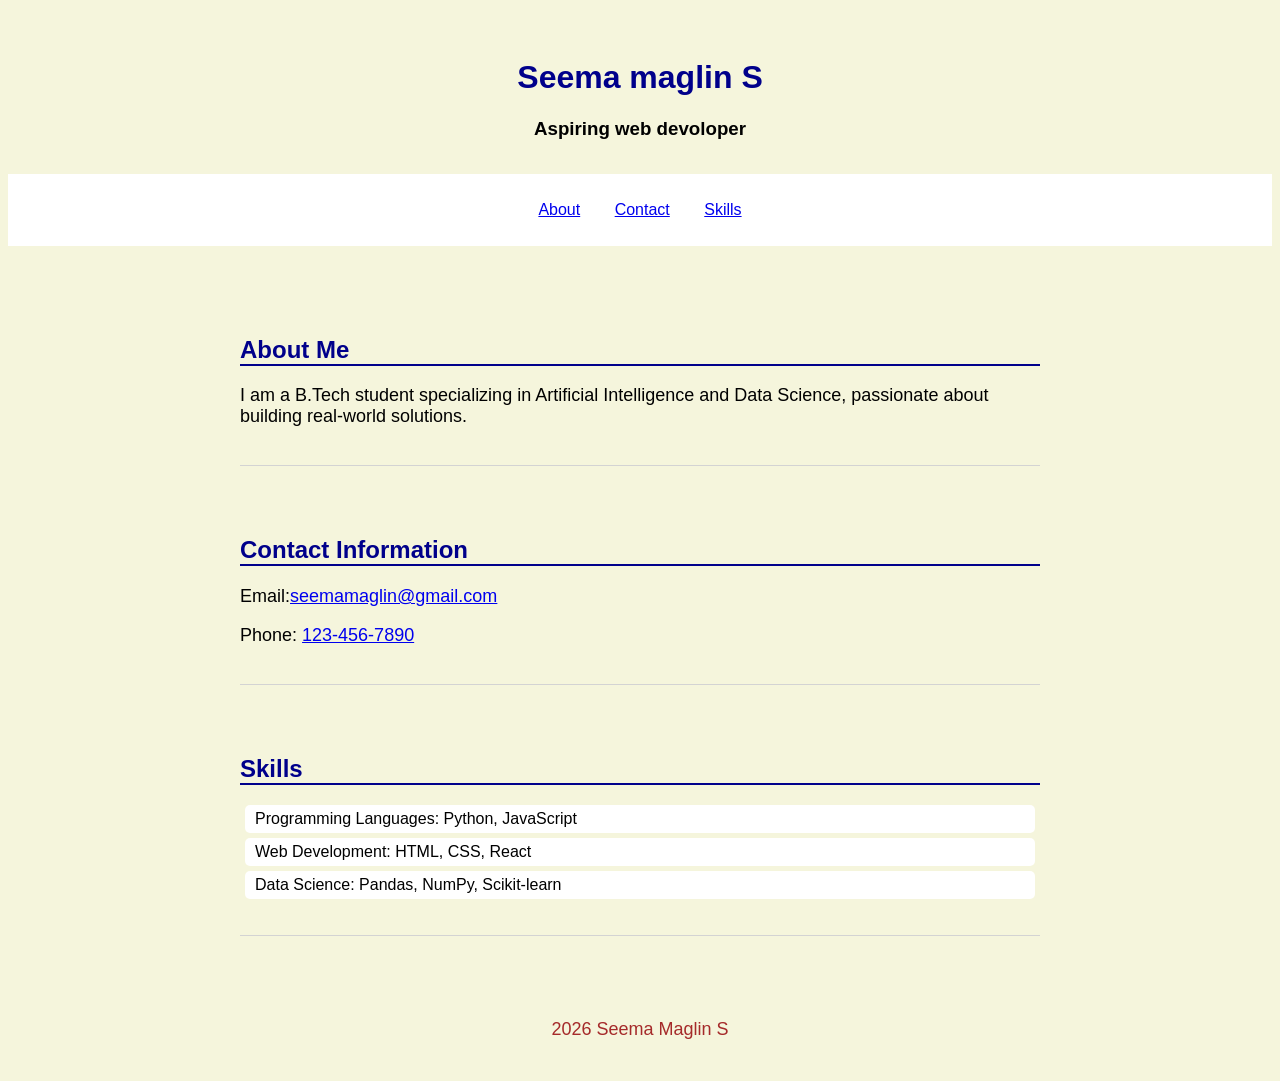
<file: Task-1/index.html>
<!DOCTYPE html>
<html lang="en">    
<head>
    <meta charset="UTF-8">
    <title>My details</title>
    <link rel="stylesheet" href="style.css">
</head>
<body>
    <header>
        <h1>Seema maglin S</h1>
        <h3>Aspiring web devoloper</h3>
    </header>
    <nav>
        <ul>
            <li><a href="#about">About</a></li>
            <li><a href="#contact">Contact</a></li>
            <li><a href="#skills">Skills</a></li>

        </ul>
    </nav>
    <main>
        <section id="about">
            <h2>About Me</h2>
            <p>I am a B.Tech student specializing in Artificial Intelligence
                and Data Science, passionate about building real-world solutions.
            </p>
        </section>
        <section id="contact">
            <h2>Contact Information</h2>
            <p>Email:<a href="mailto:seemamaglin@gmail.com">seemamaglin@gmail.com</a></p>
            <p>Phone: <a href="tel:1234567890">123-456-7890</a></p>
        </section>
        <section id="skills">
            <h2>Skills</h2>
            <ul>
                <li>Programming Languages: Python, JavaScript</li>
                <li>Web Development: HTML, CSS, React</li>
                <li>Data Science: Pandas, NumPy, Scikit-learn</li>
            </ul>
        </section>                
    </main>
    <footer>
        <p>2026 Seema Maglin S </p>
    </footer>
</body>
</html>
</file>
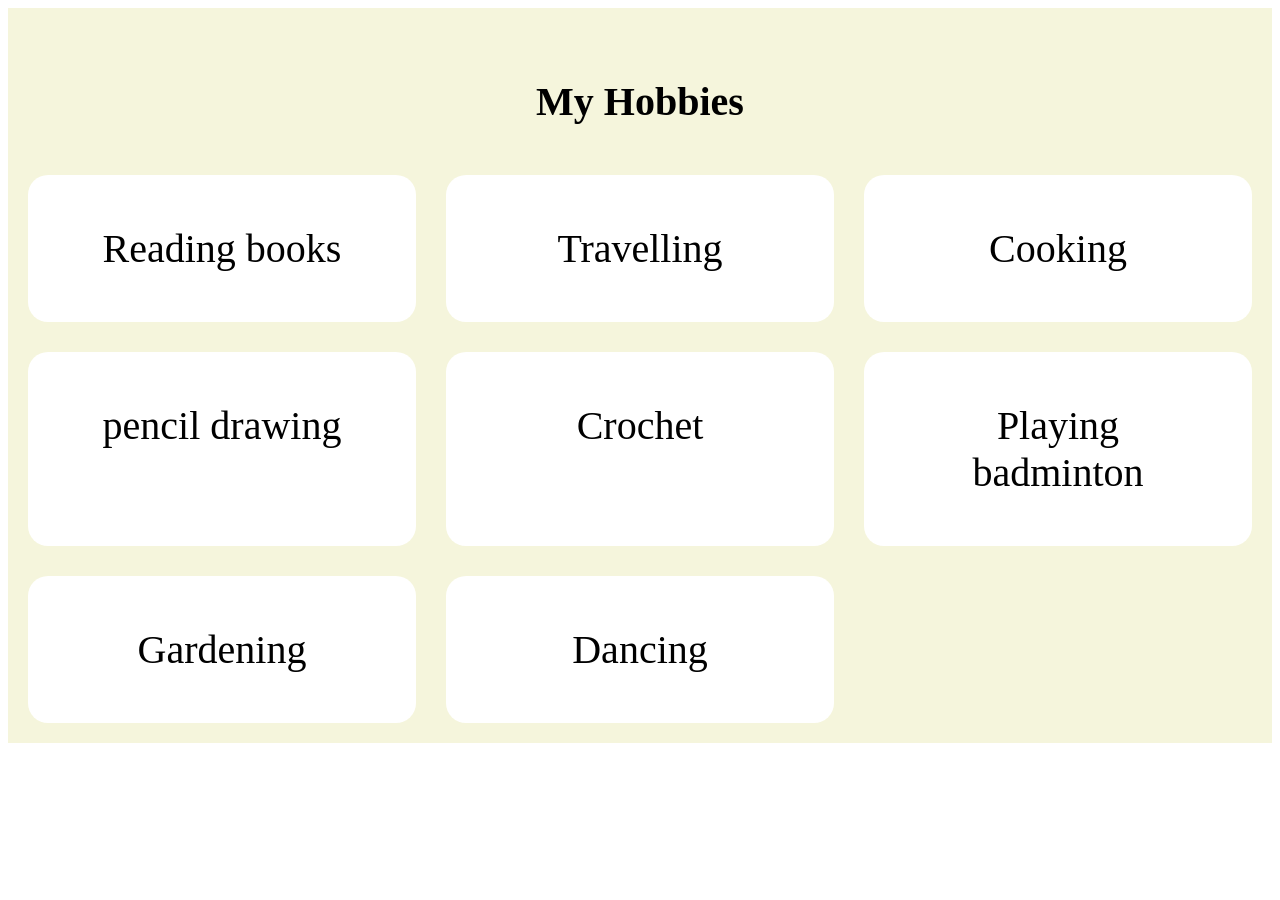
<file: Task-3/index.html>
<!DOCTYPE html>
<html lang="en">
<head>
    <meta charset="UTF-8">
    <meta name="viewport" content="width=device-width, initial-scale=1.0">
    <title>Grid Layout</title>
    <link rel="stylesheet" href="style.css">
</head>
<body>
    <main>
        <section class="hobbies">
            <h2>My Hobbies</h2>
            <div class="grid-container">
                <div class="grid-item">Reading books</div>
                <div class="grid-item">Travelling</div>
                <div class="grid-item">Cooking</div>
                <div class="grid-item">pencil drawing</div>
                <div class="grid-item">Crochet</div>
                <div class="grid-item">Playing badminton</div>
                <div class="grid-item">Gardening</div>
                <div class="grid-item">Dancing</div>
            </div>
        </section>
    </main>
</body>
</html>
</file>
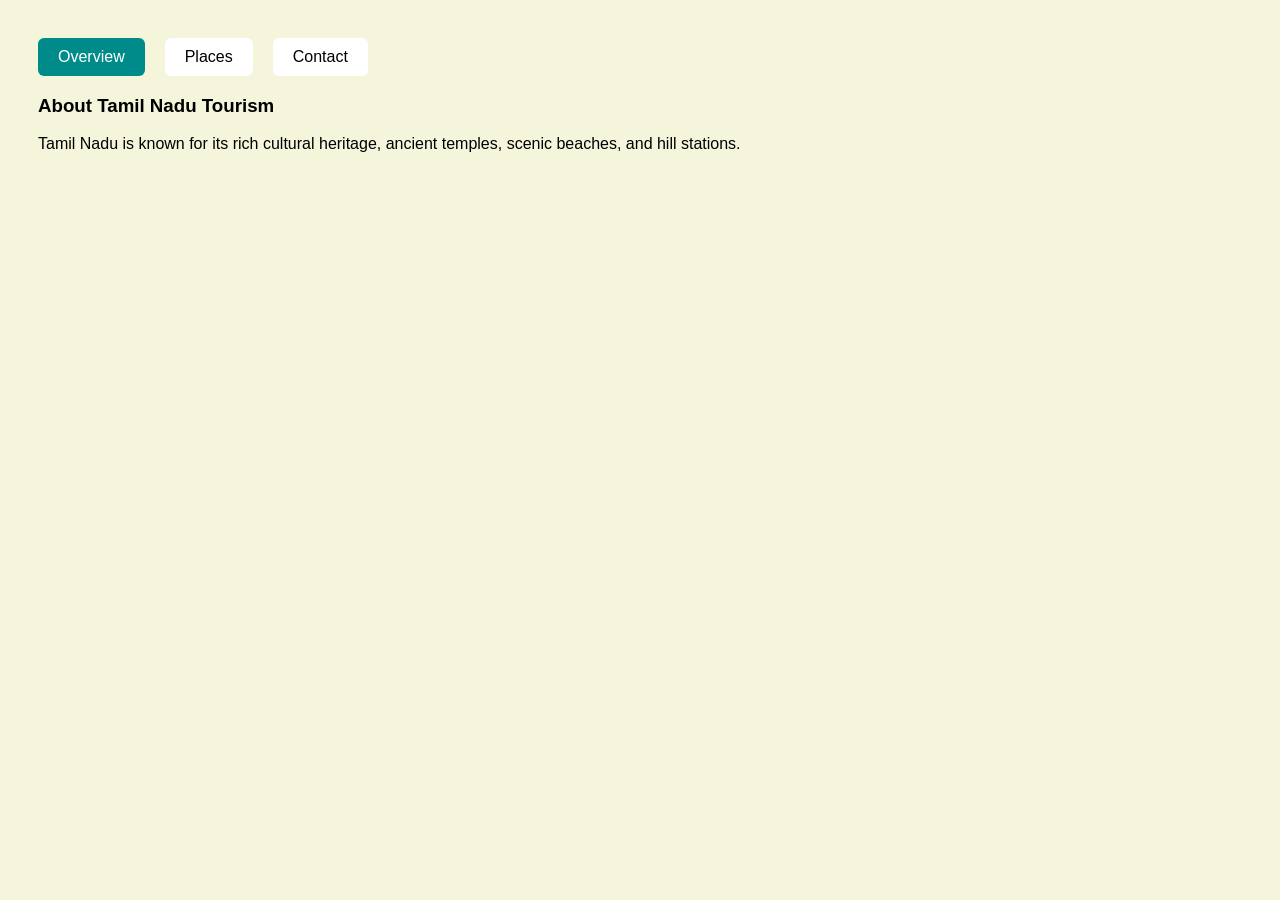
<file: Task-6/index.html>
<!DOCTYPE html>
<html lang="en">
<head>
    <meta charset="UTF-8">
    <meta name="viewport" content="width=device-width, initial-scale=1.0">
    <title>Tabbed Interface</title>
    <link rel="stylesheet" href="style.css">
</head>
<body>
    <div class="tabs">
        <input type="radio" name="tabs" id="tab1" checked>
        <input type="radio" name="tabs" id="tab2">
        <input type="radio" name="tabs" id="tab3">

    <div class="tab-labels">
        <label for="tab1">Overview</label>
        <label for="tab2">Places</label>
        <label for="tab3">Contact</label>
    </div>

    <div class="tab-content">
    <div class="content" id="content1">
        <h3>About Tamil Nadu Tourism</h3>
        <p>Tamil Nadu is known for its rich cultural heritage, ancient temples,
        scenic beaches, and hill stations.</p>
    </div>

    <div class="content" id="content2">
        <h3>Popular Tourist Places</h3>
        <ul>
        <li>Ooty</li>
        <li>Mahabalipuram</li>
        <li>Thanjavur</li>
        <li>Kodaikanal</li>
        </ul>
    </div>

    <div class="content" id="content3">
        <h3>Contact Information</h3>
        <p>Email: tourism@tamilnadu.gov.in</p>
        <p>Phone: 04171 241638</p>
    </div>
    </div>
        </div>
</body>
</html>
</file>
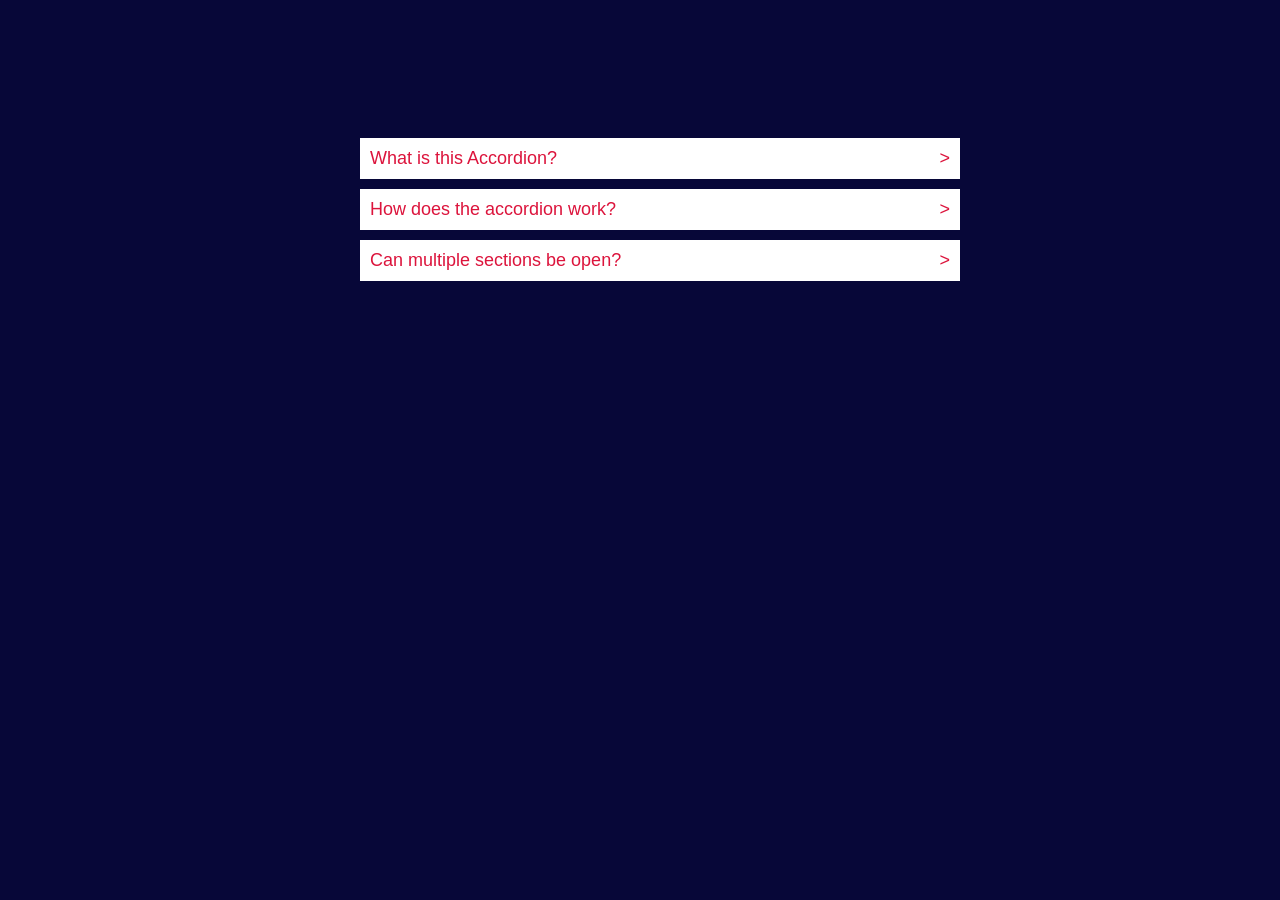
<file: Task-8/index.html>
<!DOCTYPE html>
<html lang="en">    
<head>
    <meta charset="UTF-8">
    <meta name="viewport" content="width=device-width, initial-scale=1.0">
    <title>CSS Accordion component</title>
    <link rel="stylesheet" href="style.css">    
</head>
<body>
    <ul id="accordion">
        <li>
            <input type="radio" name="accordion" id="section1">
            <label for="section1">What is this Accordion?</label>
            <div class="content">
                <p>This accordion component is built using pure HTML and CSS without JavaScript. It uses the checkbox hack and CSS transitions to 
                    smoothly expand and collapse content sections.</p>
            </div>
        </li>
        <li>
            <input type="radio" name="accordion" id="section2">
            <label for="section2">How does the accordion work?</label>
            <div class="content">
                <p>The accordion works by using radio buttons to control the visibility of each content section. 
                    When a section is selected, it expands to show its content, while other sections collapse.</p>
            </div>
        </li>
        <li>
            <input type="radio" name="accordion" id="section3">
            <label for="section3">Can multiple sections be open?</label>
            <div class="content">
                <p>Yes, Multiple sections can be open at a time in this accordion implementation by using checkboxes instead of radio buttons.</p>
            </div>
        </li>
    </ul>
</file>
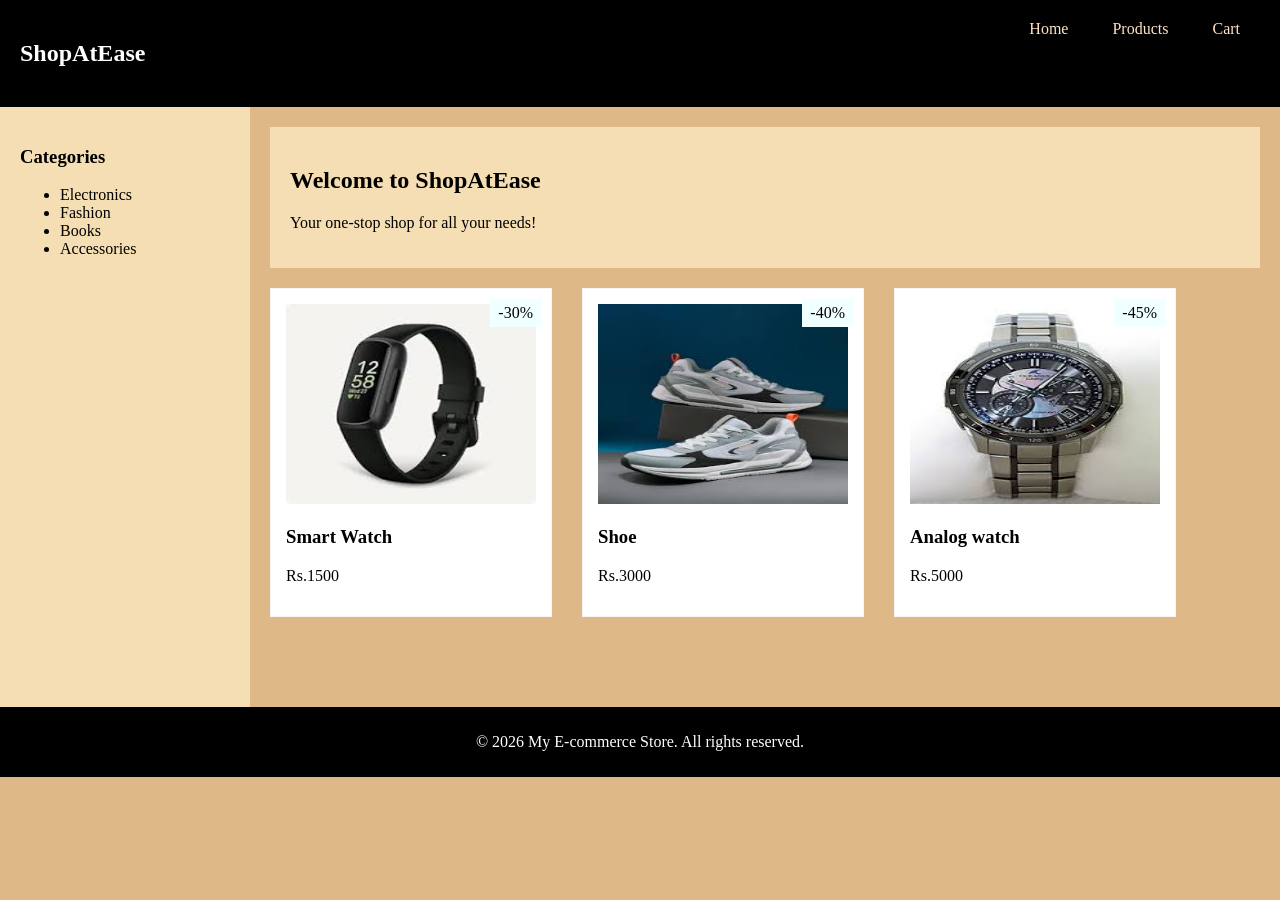
<file: Task-9/index.html>
<!DOCTYPE html>
<html lang="en">
<head>
  <meta charset="UTF-8">
  <meta name="viewport" content="width=device-width, initial-scale=1.0">
  <title>E-Commerce Landing Page</title>
  <link rel="stylesheet" href="style.css">
</head>
<body>

  <header class="header">
    <h2>ShopAtEase</h2>
    <nav>
      <a href="#">Home</a>
      <a href="#">Products</a>
      <a href="#">Cart</a>
    </nav>
  </header>

  <div class="page">
    <aside class="sidebar">
      <h3>Categories</h3>
      <ul>
        <li>Electronics</li>
        <li>Fashion</li>
        <li>Books</li>
        <li>Accessories</li>
      </ul>
    </aside>

    <main class="main">
        <section class="hero">
            <h1>Welcome to ShopAtEase</h1>
            <p>Your one-stop shop for all your needs!</p>
        </section>
        <section class="products">
            <div class="product">
                <span class="badge">-30%</span>
                <img src="[data-uri]">
                <h3>Smart Watch</h3>
                <p>Rs.1500</p>
            </div>
            <div class="product">
                <span class="badge">-40%</span>
                <img src="[data-uri]">         
                <h3>Shoe</h3>
                <p>Rs.3000</p>
            </div>
            <div class="product">
                <span class="badge">-45%</span>
                <img src="[data-uri]">
                <h3>Analog watch</h3>
                <p>Rs.5000</p>
            </div>
        </section>
    </main>
    </div>
    <footer class="footer">
       <p>&copy; 2026 My E-commerce Store. All rights reserved.</p>
    </footer>
</body>
</html>
</file>
<file: Task-1/style.css>
body{
    font-family: Arial, Helvetica, sans-serif;
    background-color: beige;
    color: black;

}
h1,h2{
    color: darkblue;
}
p{
    font-size: 18px;
}
header{
    text-align: center;
    padding:30px 20px 15px;
}

header p{
    margin-top: 5px;
    color: blueviolet;
}

nav{
    background-color: white;
    padding: 12px 0;
    margin-bottom: 30px;
}

nav ul{
    list-style: none;
    padding: 0;
    margin: 0;
    text-align: center;
}

nav li{
    display: inline-block;
    margin:15px;
}

main{
    max-width: 800px;
    margin: 0 auto;
    padding: 20px;

}
section{
    padding:20px 0;
    margin-bottom: 30px;
    border-bottom: 1px solid lightgray;
}
section h2{
    border-bottom: 2px solid darkblue;
}

#skills ul{
    list-style: none;
    padding:0 ;
}
#skills li{
    background-color: white;
    padding: 5px 10px;
    margin: 5px;
    border-radius: 5px;
}

footer{
    text-align: center;
    color: brown;
    padding: 15px;
}

@media screen and (max-width: 700px){
    body{
        background-color: lightyellow;
        border: 2px solid red;
    }
} 

@media screen and (max-width:600px){
    body{
        background-color: aqua;
        border: 1px solid yellow;
    }
    header{
        padding:20px 10px;
    }
}
</file>
<file: Task-3/style.css>
.grid-container{
    display:grid;
    grid-template-columns: 1fr 1fr 1fr;
    gap:30px;
    font-size: 40px;
}

.hobbies{
    background-color: beige;
    padding: 20px;
    margin: auto;
    max-width: 2000px;
   
}
.hobbies h2{
    text-align: center;
    font-size: 40px;
    margin-bottom: 50px;
    margin-top: 50px;
}

.grid-item{
    background-color: white;
    padding:50px;
    text-align: center;
    border-radius: 20px;
}

@media screen and (max-width:600px){
    .grid-container{
        grid-template-columns:1fr;
    }
}
</file>
<file: Task-6/style.css>
body{
    font-family: Arial,sans-serif;
    background-color:beige;
    padding: 30px;
}

input[type="radio"] {
    display: none;
}
.tab-labels{
    display: flex;
    gap: 20px;   
}
.tab-labels label{
    padding: 10px 20px;
    background-color:white;
    color: black;
    border-radius: 6px;
    cursor: pointer;
}

#tab1:checked ~ .tab-labels label[for="tab1"],
#tab2:checked ~ .tab-labels label[for="tab2"],
#tab3:checked ~ .tab-labels label[for="tab3"]{
    background-color: darkcyan;
    color: white;
}

.content{
    opacity: 0;
    visibility: hidden;
    transition: opacity 0.9s ease;
}

#tab1:checked ~ .tab-content #content1,
#tab2:checked ~ .tab-content #content2,
#tab3:checked ~ .tab-content #content3{
    opacity: 1;
    visibility: visible;
}
</file>
<file: Task-8/style.css>
body{
    font-family: Arial,sans-serif;
    background-color:rgb(7, 7, 56);
    padding: 30px;
}
#accordion{
    list-style: none;
    margin: 100px auto;
    width :600px;
}
#accordion li{
    background-color: white;
    color: black;
    margin-bottom: 10px;
    width:100%;
}
#accordion li label{
    font-size: 18px;
    cursor: pointer;
    padding:10px;
    display:flex;
    align-items: center;
    justify-content: space-between;
    color:crimson;
}
#accordion input[type="radio"]{
    display: none;
}
#accordion .content {
  max-height: 0;
  overflow: hidden;
  transition: max-height 0.5s ease;

}

#accordion input:checked ~ .content {
  max-height: 200px;
}
#accordion label::after {
    content: ">";
    transition: transform 0.3s ease;
}

#accordion input:checked + label::after {
    transform: rotate(90deg);
}
</file>
<file: Task-9/style.css>
body{
    margin:0;
    background-color: burlywood;
}
.header{
    position:sticky;
    top:0;
    background-color: black;
    color:white;
    padding:20px;
    display: flex;
    justify-content: space-between;
    z-index: 100;
}
.header nav a{
    color:bisque;
    padding:20px;
    text-decoration: none;
}
.page{
    display:grid;
    grid-template-columns: 250px 1fr;
    min-height: 600px;

}
.sidebar{
    background-color: wheat;
    padding:20px;    
}

main{
    
    padding:20px;
}
.footer{
    background-color: black;
    color:white;
    text-align: center;
    padding:10px;
}
.hero{
    background-color: wheat;
    padding: 20px;
    margin-bottom: 20px;
}
.products{
    display:flex;
    gap:30px;
    flex-wrap:wrap;
}
.product{
    background-color: white;
    padding: 15px;
    width:250px;
    position: relative;
    border: 1px solid whitesmoke;
}
.product img{
    width:100%;
    height: 200px;
}
.badge{
    position:absolute;
    background-color: azure;
    top:10px;
    right:10px;
    padding:5px 8px;
    z-index:2;
}
@media (max-width: 600px) {
  .page {
    grid-template-columns: 1fr;
  }

  .main {
    order: 1;
  }

  .sidebar {
    order: 2;
  }
}

@media (max-width: 600px) {
  .products {
    flex-direction: column;
    align-items: center;
  }
}
</file>
